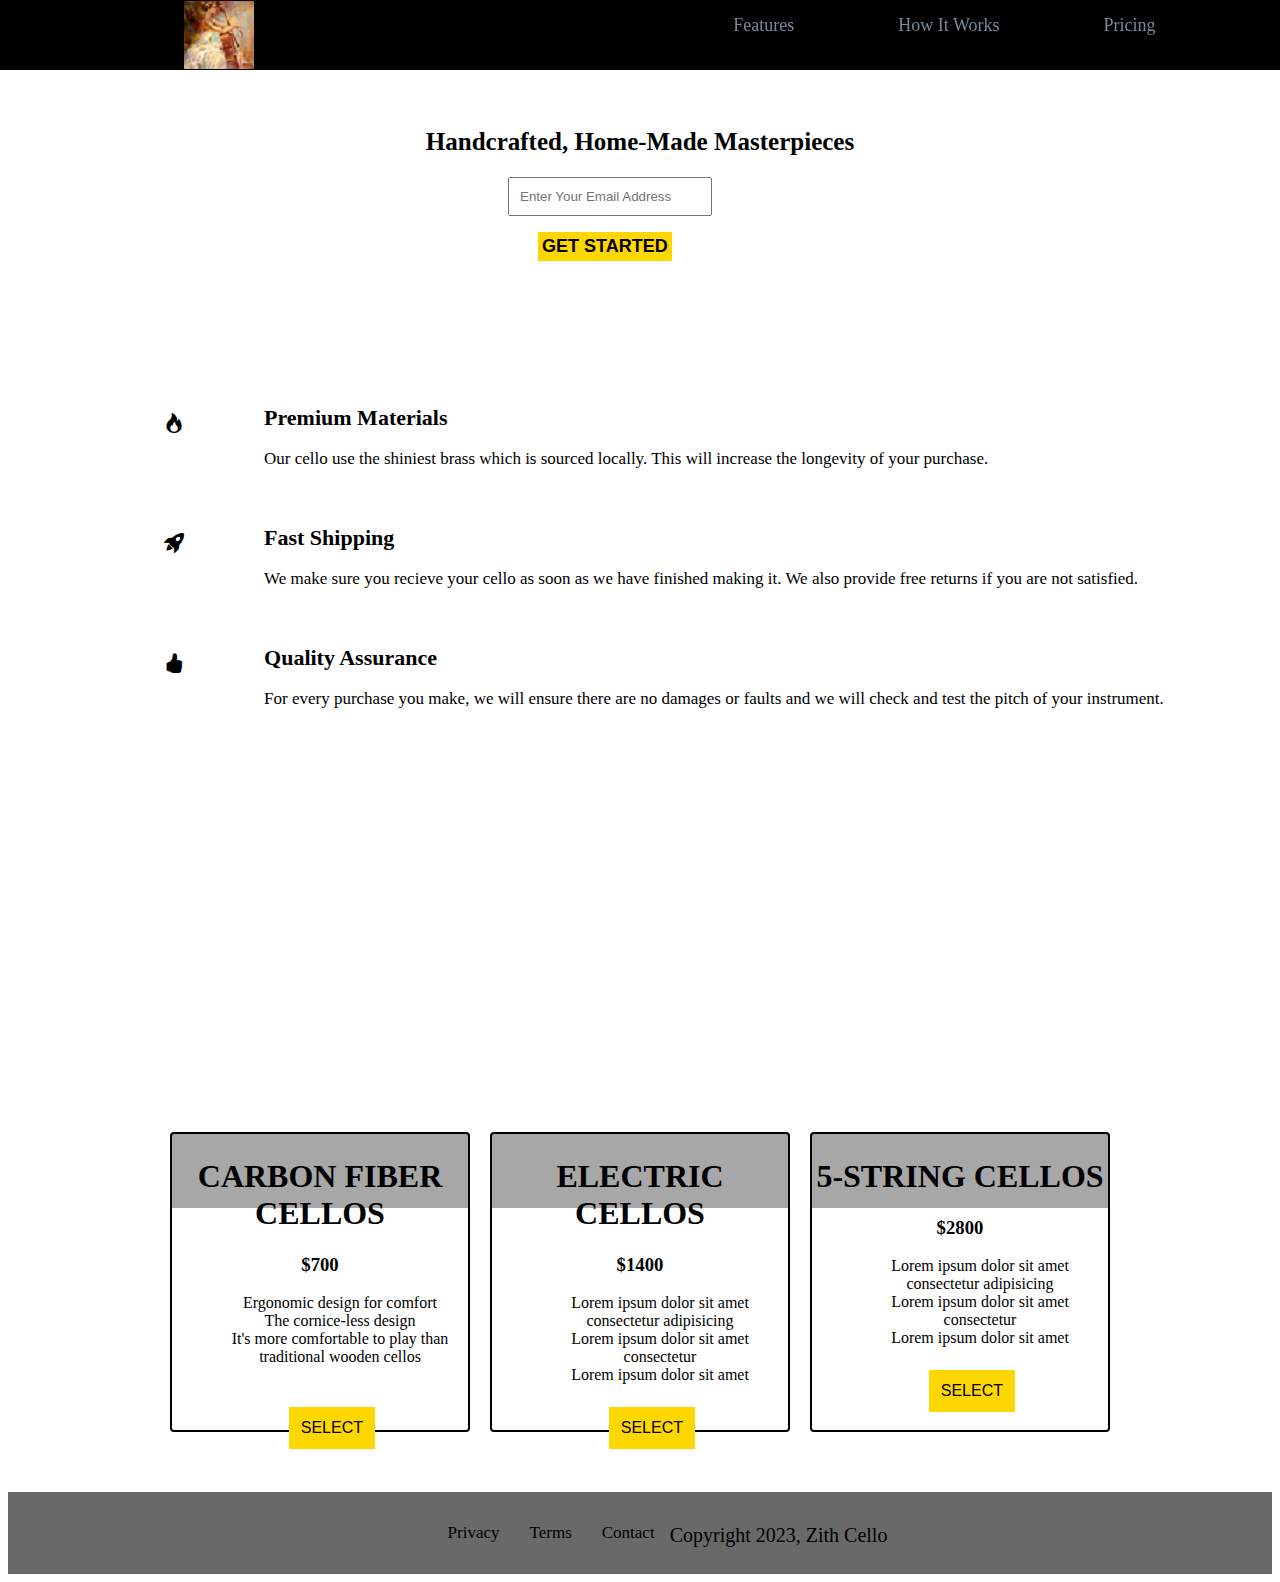
<file: Product Landing Page.html>
<!DOCTYPE html>
<html lang="en">
<head>
    <meta charset="UTF-8">
    <meta http-equiv="X-UA-Compatible" content="IE=edge">
    <meta name="viewport" content="width=, initial-scale=1.0">
    <title>Document</title>
    <link rel="stylesheet" href="Product Landing Page.css">
    <link rel="stylesheet" href="https://cdn.jsdelivr.net/npm/bootstrap-icons@1.10.3/font/bootstrap-icons.css">
  
  <header id="header">
    <img src="./cello.jpeg" alt="sad bitch with a cello" id="header-img" >
    
    <nav id="nav-bar">
      <a class="nav-link" href="#features">features</a>
      <a class="nav-link" href="#how_it_works">how it works</a>
      <a class="nav-link" href="#pricing">pricing</a>
    </nav>
  </header>
  <main>
   <section class="span">
    <form id="form" action="https://www.freecodecamp.com/email-submit">
      <h2 id="home"><strong> handcrafted, home-made masterpieces</strong></h2>
        <input type="email" name="email" id="email" placeholder="enter your email address" suggest required>
        <p><input type="submit" value="get started" id="submit" class="mit"></p>
      
    </form>
    </section>
    <section id="features">
    <div class="container">
      
      
       
        <div class="col">
          
          <span><i class="bi bi-fire"></i></span>
        </div>
        <div >
        <h2>premium materials</h2>
        <p>Our cello use the shiniest brass which is sourced locally. This will increase the longevity of your purchase.</p>
      </div>
      
       
        <div class="col">
       
        <span><i class="bi bi-rocket-takeoff-fill"></i></span>  
        </div>
        <div>
        <h2>fast shipping</h2>
        <p>We make sure you recieve your cello as soon as we have finished making it. We also provide free returns if you are not satisfied.</p>
      </div>
      
        <div class="col">
          
         <span><i class="bi bi-hand-thumbs-up-fill"></i></span> 
        </div>
        <div>
        <h2>quality assurance</h2>
        <p>For every purchase you make, we will ensure there are no damages or faults and we will check and test the pitch of your instrument.

        </p>
      </div>
    
    </div>
    </section>
    <section id="how_it_works">
  
        <iframe width="560" height="315" src="https://www.youtube.com/embed/fn-It3k3wEY?start=100 cotrols=0" title="YouTube video player" frameborder="0"  allow="web-share"  allowfullscreen id="video"></iframe>
        
    </section>
    <section id="pricing">
      <div class="price">
        <h1>CARBON FIBER CELLOS</h1>
        <h3>$700</h3>
        <ul>
          <li>Ergonomic design for comfort</li>
          <li>The cornice-less design </li>
          <li>It's more comfortable to play than traditional wooden cellos </li>
          
        </ul>
        <span class="pam" id="par"><button class="pa">select</button></span>
      </div>
      <div class="price">
       <h1>ELECTRIC CELLOS</h1> 
        <h3>$1400</h3>
        <ul>
          <li>Lorem ipsum dolor sit amet consectetur adipisicing </li>
          <li>Lorem ipsum dolor sit amet consectetur</li>
          <li>Lorem ipsum dolor sit amet </li>
          
        </ul>
        <span class="pam"><button class="pa">select</button></span>
      </div>
      <div class="price">
       <h1> 5-STRING CELLOS</h1>
        <h3>$2800</h3>
        <ul>
          <li>Lorem ipsum dolor sit amet consectetur adipisicing </li>
          <li>Lorem ipsum dolor sit amet consectetur</li>
          <li>Lorem ipsum dolor sit amet</li>
          
        </ul>
        <span class="pam"><button class="pa">select</button></span>
      </div>
     
    </section>
    </main>
<footer id="pricing">
<ul>
  <li><a href="#">privacy</a></li>
  <li><a href="#">terms</a></li>
  <li><a href="#">contact</a></li>
</ul>
<span>
  copyright 2023, zith cello
</span>
</footer>
</body>
</html>
</file>
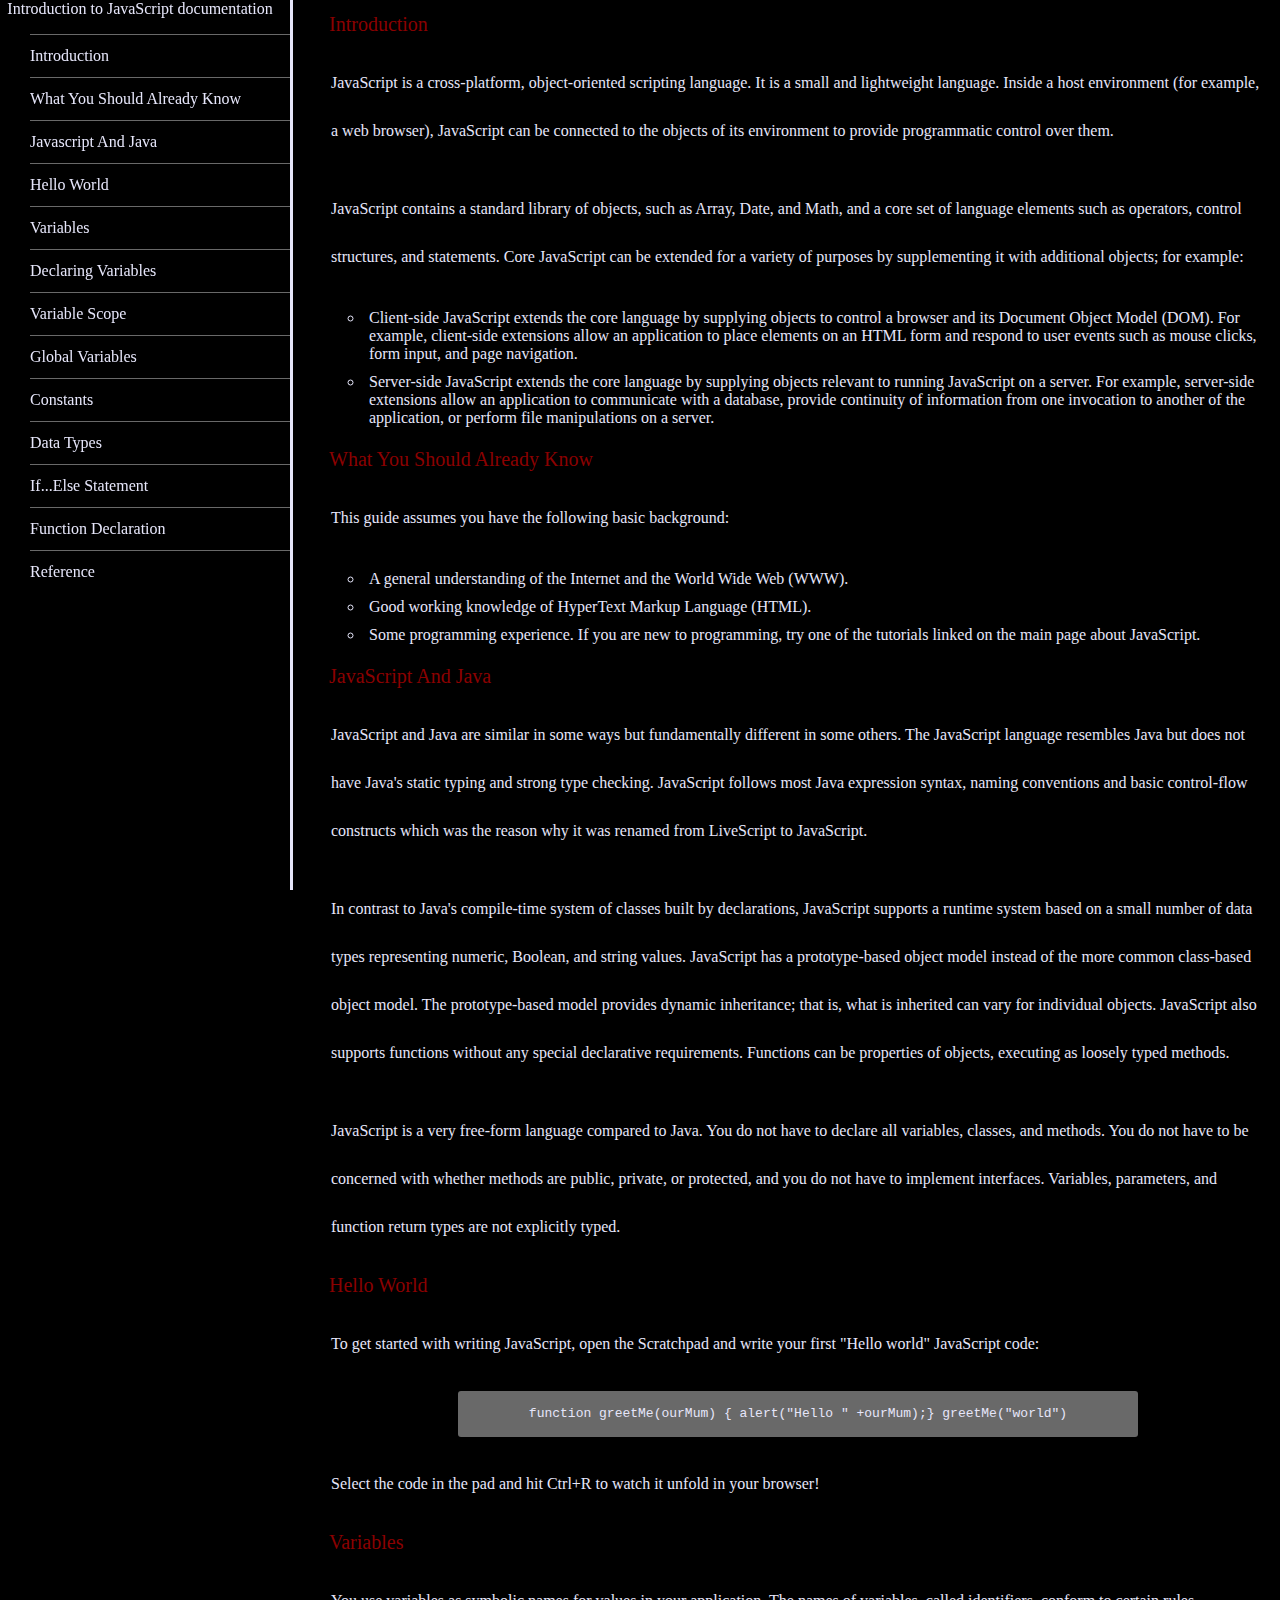
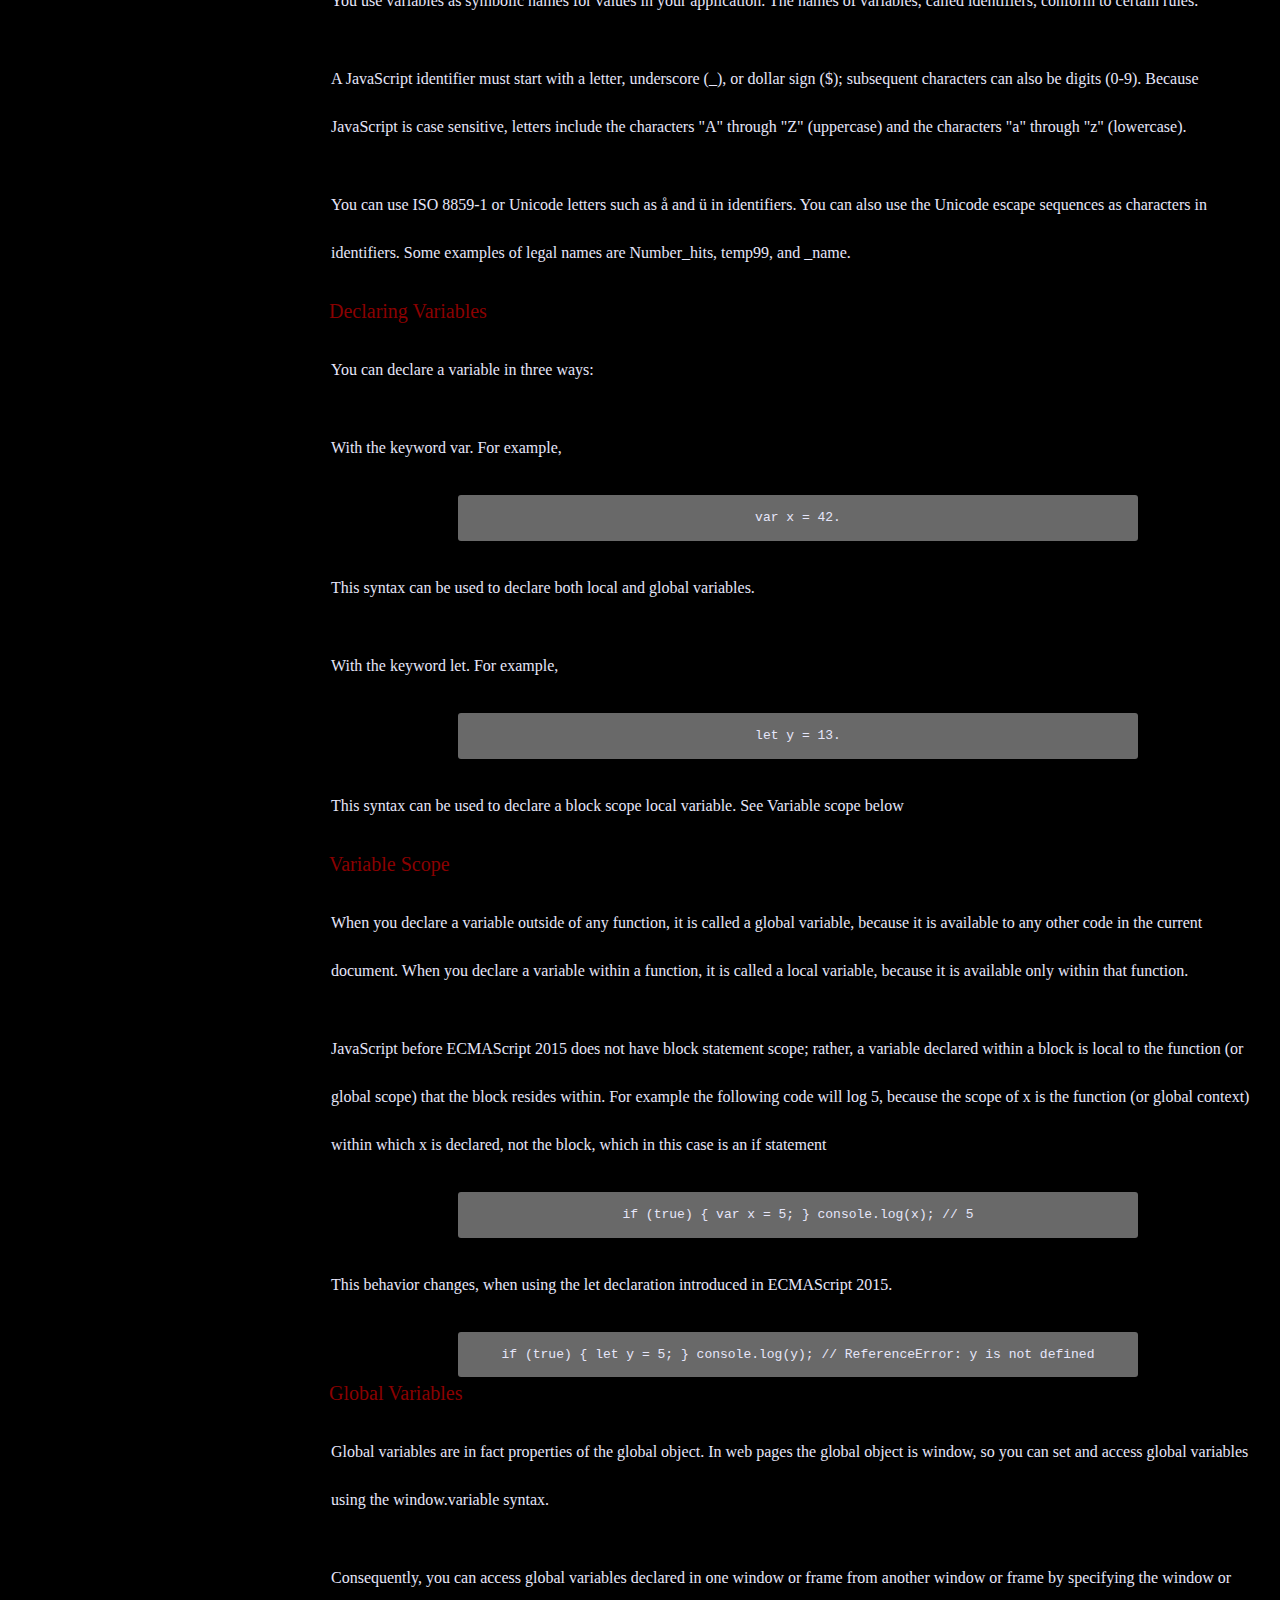
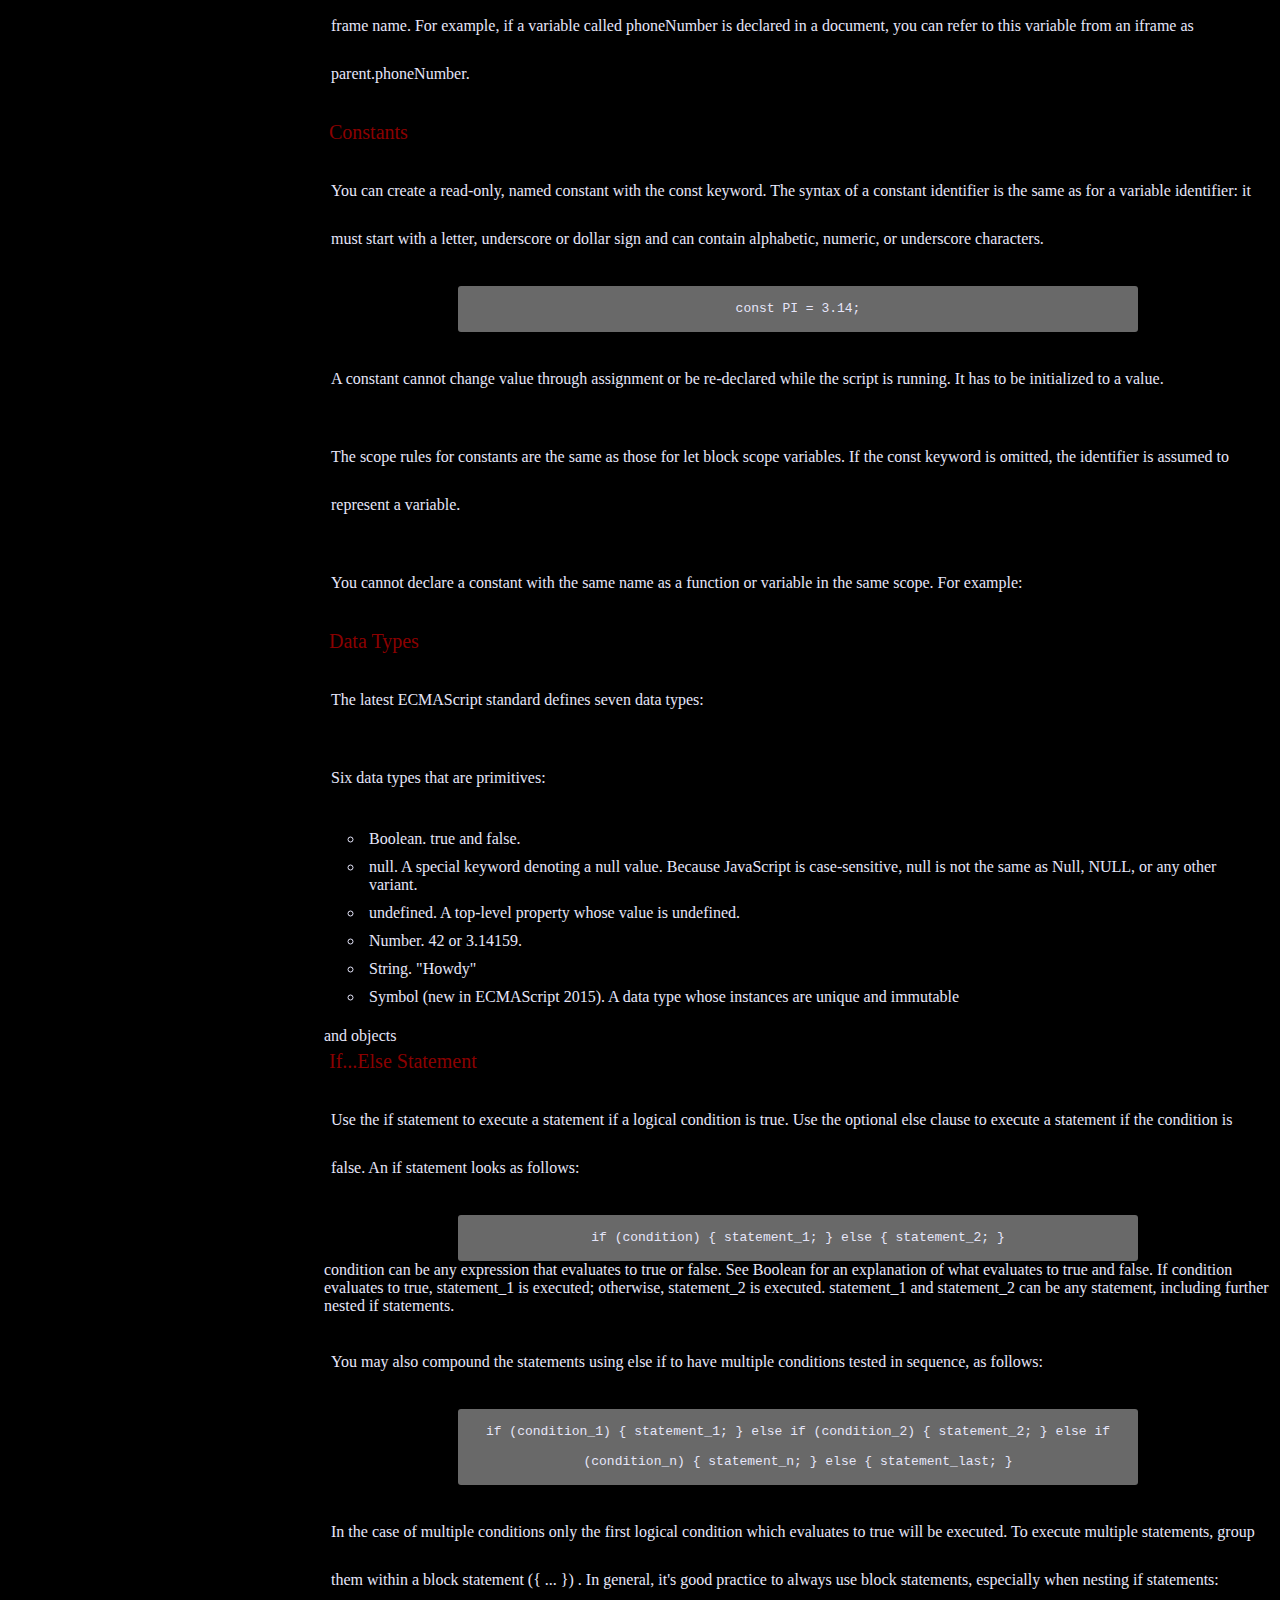
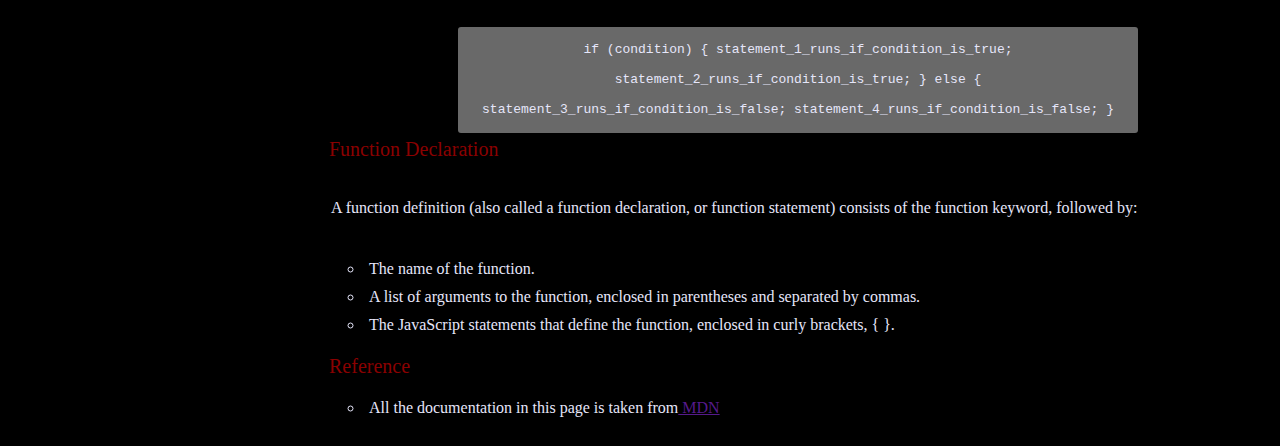
<file: Technical Documentation Page.html>
<!DOCTYPE html>
<html lang="en">
<head>
    <meta charset="UTF-8">
    <meta http-equiv="X-UA-Compatible" content="IE=edge">
    <meta name="viewport" content="width=device-width, initial-scale=1.0">
    <title>Document</title>
    <link rel="stylesheet" href="Technical Documentation Page.css">
</head>
<body>
    <section>
 <nav id="navbar">
        <header id="ish">Introduction to JavaScript documentation</header>
        <ul id="fish">
        <li><a class="nav-link" href="#introduction">introduction</a></li>

        <li><a class="nav-link" href="#What_you_should_already_know">What you should already know</a></li>
        <li><a class="nav-link" href="#Javascript_and_Java">Javascript and Java</a></li>
        <li><a class="nav-link" href="#Hello_world">Hello world</a></li>
        <li><a class="nav-link" href="#Variables">Variables</a></li>
        <li><a class="nav-link" href="#Declaring_variables">Declaring variables</a></li>
        <li><a class="nav-link" href="#Variable_scope">Variable scope</a></li>
        <li><a class="nav-link" href="#Global_variables">Global variables</a></li>
        <li><a class="nav-link" href="#Constants">Constants</a></li>
        <li><a class="nav-link" href="#Data_types">Data types</a></li>
      <li><a class="nav-link" href="#If...else_statement">If...else statement</a></li>
       <li><a class="nav-link"  href="#Function_declaration">Function declaration</a></li>
       <li><a class="nav-link"  href="#Reference">Reference</a></li>
       </ul>
        </nav>
    </section>
    
        <main id="main-doc">
    <section class="main-section" id="introduction"> 
        <header>introduction</header>
        <article>
            <p>JavaScript is a cross-platform, object-oriented scripting language. It is a small and lightweight language. Inside a host environment (for example, a web browser), JavaScript can be connected to the objects of its environment to provide programmatic control over them.</p>
            <p>JavaScript contains a standard library of objects, such as Array, Date, and Math, and a core set of language elements such as operators, control structures, and statements. Core JavaScript can be extended for a variety of purposes by supplementing it with additional objects; for example:</p>
            <ul>
                <li>Client-side JavaScript extends the core language by supplying objects to control a browser and its Document Object Model (DOM). For example, client-side extensions allow an application to place elements on an HTML form and respond to user events such as mouse clicks, form input, and page navigation.</li>
                <li>Server-side JavaScript extends the core language by supplying objects relevant to running JavaScript on a server. For example, server-side extensions allow an application to communicate with a database, provide continuity of information from one invocation to another of the application, or perform file manipulations on a server.</li>
            </ul>
         </article>
    </section>
    <section class="main-section" id="What_you_should_already_know">
        <header>What you should already know</header>
     <p>This guide assumes you have the following basic background:</p>
     <ul>
        <li>A general understanding of the Internet and the World Wide Web (WWW).</li>
        <li>Good working knowledge of HyperText Markup Language (HTML).</li>
        <li>Some programming experience. If you are new to programming, try one of the tutorials linked on the main page about JavaScript.</li>
     </ul>
    </section>
    <section class="main-section" id="Javascript_and_Java"> 
        <header>JavaScript and Java</header>
        <article>
            <p>JavaScript and Java are similar in some ways but fundamentally different in some others. The JavaScript language resembles Java but does not have Java's static typing and strong type checking. JavaScript follows most Java expression syntax, naming conventions and basic control-flow constructs which was the reason why it was renamed from LiveScript to JavaScript.</p>
            <p>In contrast to Java's compile-time system of classes built by declarations, JavaScript supports a runtime system based on a small number of data types representing numeric, Boolean, and string values. JavaScript has a prototype-based object model instead of the more common class-based object model. The prototype-based model provides dynamic inheritance; that is, what is inherited can vary for individual objects. JavaScript also supports functions without any special declarative requirements. Functions can be properties of objects, executing as loosely typed methods.</p>
            <p>JavaScript is a very free-form language compared to Java. You do not have to declare all variables, classes, and methods. You do not have to be concerned with whether methods are public, private, or protected, and you do not have to implement interfaces. Variables, parameters, and function return types are not explicitly typed.</p>
        </article>
    </section>
    <section class="main-section" id="Hello_world"> 
        <header>Hello world</header>
        <p>To get started with writing JavaScript, open the Scratchpad and write your first "Hello world" JavaScript code:</p>
        <code>function greetMe(ourMum) { alert("Hello " +ourMum);}
            greetMe("world")
        </code>
      <p>Select the code in the pad and hit Ctrl+R to watch it unfold in your browser!</p>
    </section>
    <section class="main-section" id="Variables">
    <header>Variables</header>
    <p>You use variables as symbolic names for values in your application. The names of variables, called identifiers, conform to certain rules.</p>
    <p>A JavaScript identifier must start with a letter, underscore (_), or dollar sign ($); subsequent characters can also be digits (0-9). Because JavaScript is case sensitive, letters include the characters "A" through "Z" (uppercase) and the characters "a" through "z" (lowercase).</p>
    <p>You can use ISO 8859-1 or Unicode letters such as å and ü in identifiers. You can also use the Unicode escape sequences as characters in identifiers. Some examples of legal names are Number_hits, temp99, and _name.</p>
    </section>
    <section class="main-section" id="Declaring_variables"> 
        <header>Declaring variables</header>
        <article>
        <p>You can declare a variable in three ways:</p>
        <p>With the keyword var. For example,</p>
        <code>var x = 42.</code>
        <p>This syntax can be used to declare both local and global variables.  </p>
        <p>With the keyword let. For example,</p>
        <code>let y = 13.</code>
        <p>This syntax can be used to declare a block scope local variable. See Variable scope below</p>
    </article>
    </section>
    <section class="main-section" id="Variable_scope">
    <header>Variable scope</header>
    <p>When you declare a variable outside of any function, it is called a global variable, because it is available to any other code in the current document. When you declare a variable within a function, it is called a local variable, because it is available only within that function.</p>
    <p>JavaScript before ECMAScript 2015 does not have block statement scope; rather, a variable declared within a block is local to the function (or global scope) that the block resides within. For example the following code will log 5, because the scope of x is the function (or global context) within which x is declared, not the block, which in this case is an if statement</p>
    <code>if (true) { var x = 5; } console.log(x); // 5</code>
    <p>This behavior changes, when using the let declaration introduced in ECMAScript 2015.
    </p>
        <code>
        if (true) { let y = 5; } console.log(y); // ReferenceError: y is not defined
    </code>
    </section>
    <section class="main-section" id="Global_variables">
        <header>Global variables</header>
        <p>Global variables are in fact properties of the global object. In web pages the global object is window, so you can set and access global variables using the window.variable syntax.</p>
        <p>Consequently, you can access global variables declared in one window or frame from another window or frame by specifying the window or frame name. For example, if a variable called phoneNumber is declared in a document, you can refer to this variable from an iframe as parent.phoneNumber.</p>
    </section>
    <section class="main-section" id="Constants">
        <header>Constants</header>
        <p>You can create a read-only, named constant with the const keyword. The syntax of a constant identifier is the same as for a variable identifier: it must start with a letter, underscore or dollar sign and can contain alphabetic, numeric, or underscore characters.</p>
        <code>const PI = 3.14;</code>
        
        <p>A constant cannot change value through assignment or be re-declared while the script is running. It has to be initialized to a value.
        </p>
        <p>The scope rules for constants are the same as those for let block scope variables. If the const keyword is omitted, the identifier is assumed to represent a variable.
    </p>
           <p>You cannot declare a constant with the same name as a function or variable in the same scope. For example:</p>
        
        </section>
    <section class="main-section" id="Data_types"> 
        <header>Data types</header>
        <p>The latest ECMAScript standard defines seven data types:</p>
        <p>Six data types that are primitives:</p>
        <ul> 
            <li>Boolean. true and false.</li>
            <li>null. A special keyword denoting a null value. Because JavaScript is case-sensitive, null is not the same as Null, NULL, or any other variant.</li>
            <li>undefined. A top-level property whose value is undefined.</li>
            <li>Number. 42 or 3.14159.</li>
            <li>String. "Howdy"</li>
            <li>Symbol (new in ECMAScript 2015). A data type whose instances are unique and immutable</li>
        </ul>
        and objects
    </section>
    <section class="main-section" id="If...else_statement">
        <header>If...else statement</header>
        <p>Use the if statement to execute a statement if a logical condition is true. Use the optional else clause to execute a statement if the condition is false. An if statement looks as follows:</p>
       <code>if (condition) { statement_1; } else { statement_2; }</code>
       condition can be any expression that evaluates to true or false. See Boolean for an explanation of what evaluates to true and false. If condition evaluates to true, statement_1 is executed; otherwise, statement_2 is executed. statement_1 and statement_2 can be any statement, including further nested if statements.
     <p>You may also compound the statements using else if to have multiple conditions tested in sequence, as follows:</p>
      <code>if (condition_1) { statement_1; } else if (condition_2) {
        statement_2; } else if (condition_n) { statement_n; } else {
        statement_last; }</code>
        <p>In the case of multiple conditions only the first logical condition which evaluates to true will be executed. To execute multiple statements, group them within a block statement ({ ... }) . In general, it's good practice to always use block statements, especially when nesting if statements:</p>
    <code>if (condition) { statement_1_runs_if_condition_is_true;
        statement_2_runs_if_condition_is_true; } else {
        statement_3_runs_if_condition_is_false;
        statement_4_runs_if_condition_is_false; }</code>
    </section>
    <section class="main-section" id="Function_declaration"> 
        <header>Function declaration</header>
        <p>A function definition (also called a function declaration, or function statement) consists of the function keyword, followed by:</p>
        <ul>
            <li>The name of the function.</li>
            <li>A list of arguments to the function, enclosed in parentheses and separated by commas.</li>
            <li>The JavaScript statements that define the function, enclosed in curly brackets, { }.</li>
        </ul>
    </section>
    <section class="main-section" id="Reference">
        <header>Reference</header>
        <ul>
            <li>
                All the documentation in this page is taken from<a href=""> MDN</a>
            </li>
        </ul>
    </section>

   </main>
 
</body>
</html>
</file>
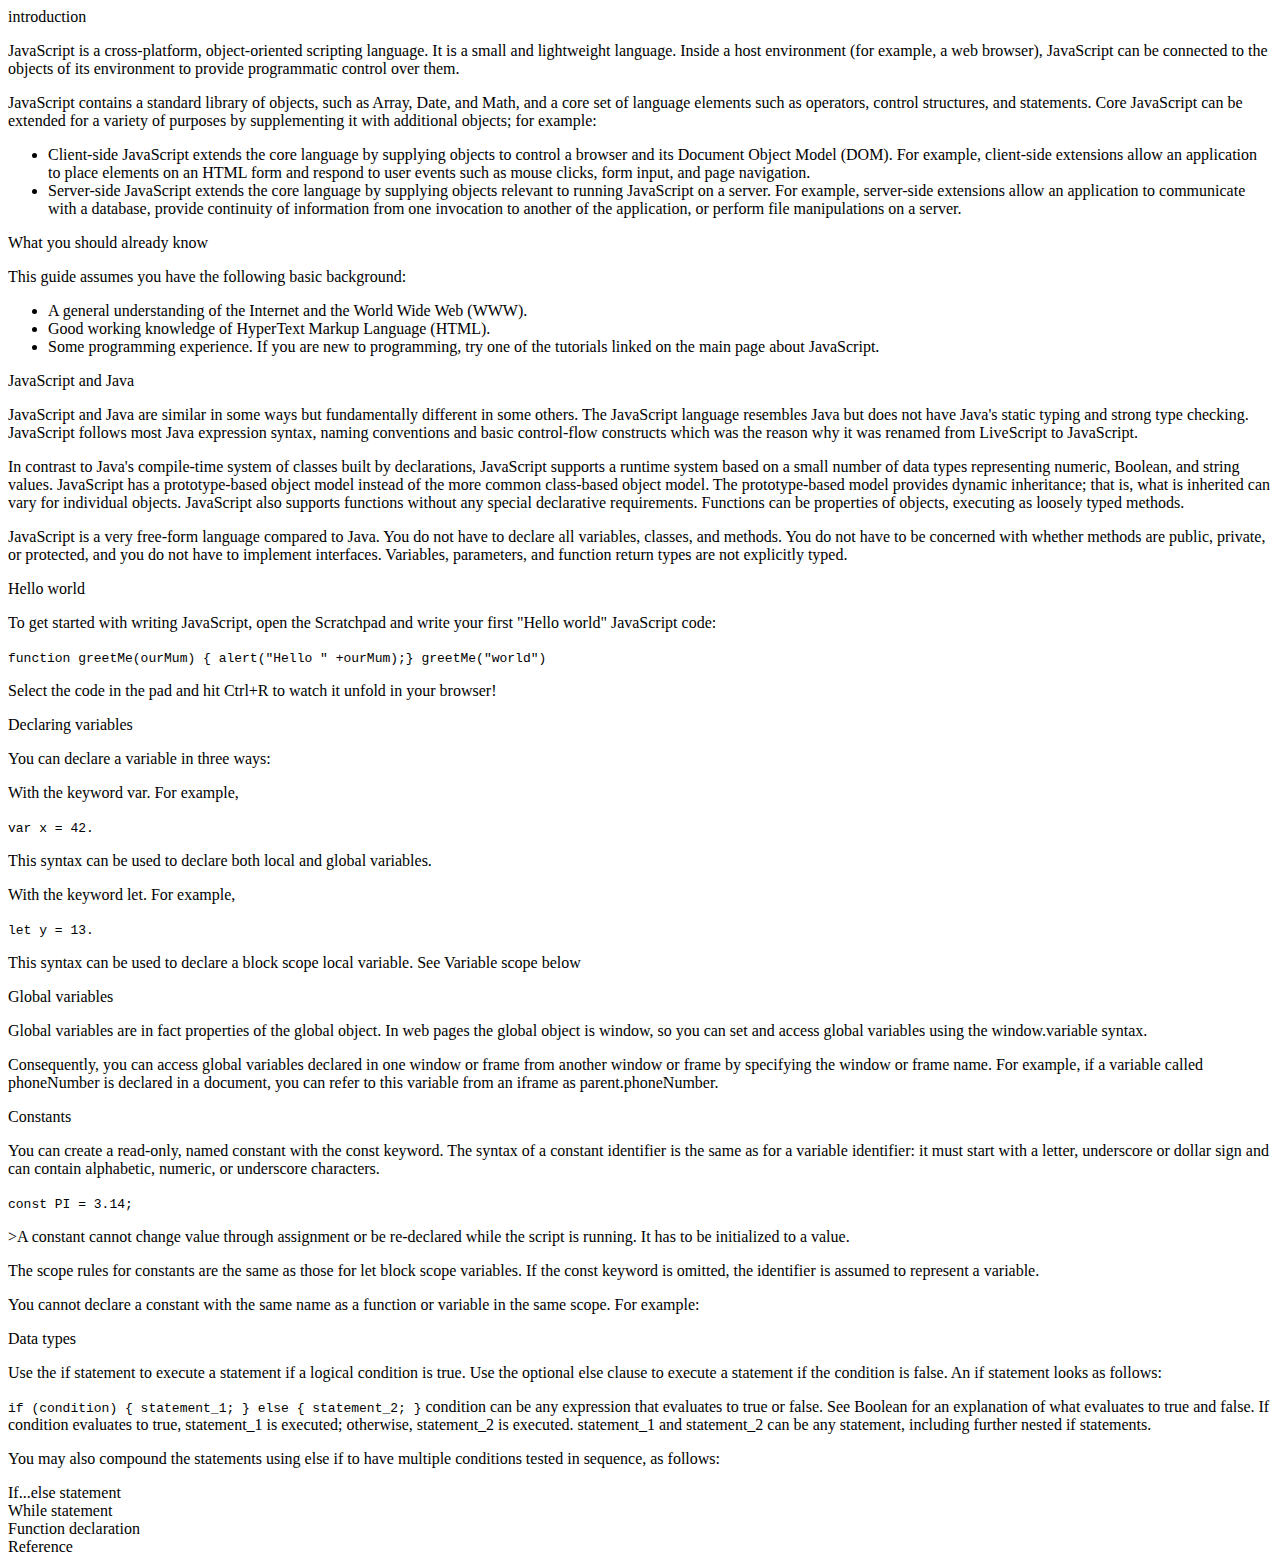
<file: to.html>
<!DOCTYPE html>
<html lang="en">
<head>
    <meta charset="UTF-8">
    <meta http-equiv="X-UA-Compatible" content="IE=edge">
    <meta name="viewport" content="width=device-width, initial-scale=1.0">
    <title>Document</title>
</head>
<body>
   <main id="main-doc">
    <section class="main-section"> 
        <header id="introduction"> introduction</header>
        <article>
            <p>JavaScript is a cross-platform, object-oriented scripting language. It is a small and lightweight language. Inside a host environment (for example, a web browser), JavaScript can be connected to the objects of its environment to provide programmatic control over them.</p>
            <p>JavaScript contains a standard library of objects, such as Array, Date, and Math, and a core set of language elements such as operators, control structures, and statements. Core JavaScript can be extended for a variety of purposes by supplementing it with additional objects; for example:</p>
            <ul>
                <li>Client-side JavaScript extends the core language by supplying objects to control a browser and its Document Object Model (DOM). For example, client-side extensions allow an application to place elements on an HTML form and respond to user events such as mouse clicks, form input, and page navigation.</li>
                <li>Server-side JavaScript extends the core language by supplying objects relevant to running JavaScript on a server. For example, server-side extensions allow an application to communicate with a database, provide continuity of information from one invocation to another of the application, or perform file manipulations on a server.</li>
            </ul>
         </article>
    </section>
    <section class="main-section">
        <header id="what_you_should_already_know">What you should already know</header>
     <p>This guide assumes you have the following basic background:</p>
     <ul>
        <li>A general understanding of the Internet and the World Wide Web (WWW).</li>
        <li>Good working knowledge of HyperText Markup Language (HTML).</li>
        <li>Some programming experience. If you are new to programming, try one of the tutorials linked on the main page about JavaScript.</li>
     </ul>
    </section>
    <section class="main-section"> 
        <header id="javascript_and_java">JavaScript and Java</header>
        <article>
            <p>JavaScript and Java are similar in some ways but fundamentally different in some others. The JavaScript language resembles Java but does not have Java's static typing and strong type checking. JavaScript follows most Java expression syntax, naming conventions and basic control-flow constructs which was the reason why it was renamed from LiveScript to JavaScript.</p>
            <p>In contrast to Java's compile-time system of classes built by declarations, JavaScript supports a runtime system based on a small number of data types representing numeric, Boolean, and string values. JavaScript has a prototype-based object model instead of the more common class-based object model. The prototype-based model provides dynamic inheritance; that is, what is inherited can vary for individual objects. JavaScript also supports functions without any special declarative requirements. Functions can be properties of objects, executing as loosely typed methods.</p>
            <p>JavaScript is a very free-form language compared to Java. You do not have to declare all variables, classes, and methods. You do not have to be concerned with whether methods are public, private, or protected, and you do not have to implement interfaces. Variables, parameters, and function return types are not explicitly typed.</p>
        </article>
    </section>
    <section class="main-section"> 
        <header id="hello_world">Hello world</header>
        <p>To get started with writing JavaScript, open the Scratchpad and write your first "Hello world" JavaScript code:</p>
        <code>function greetMe(ourMum) { alert("Hello " +ourMum);}
            greetMe("world")
        </code>
      <p>Select the code in the pad and hit Ctrl+R to watch it unfold in your browser!</p>
    </section>
    <section class="main-section"> 
        <header id="declaring_variables">Declaring variables</header>
        <article>
        <p>You can declare a variable in three ways:</p>
        <p>With the keyword var. For example,</p>
        <code>var x = 42.</code>
        <p>This syntax can be used to declare both local and global variables.  </p>
        <p>With the keyword let. For example,</p>
        <code>let y = 13.</code>
        <p>This syntax can be used to declare a block scope local variable. See Variable scope below</p>
    </article>
    </section>
    <section class="main-section">
        <header id="global_variables">Global variables</header>
        <p>Global variables are in fact properties of the global object. In web pages the global object is window, so you can set and access global variables using the window.variable syntax.</p>
        <p>Consequently, you can access global variables declared in one window or frame from another window or frame by specifying the window or frame name. For example, if a variable called phoneNumber is declared in a document, you can refer to this variable from an iframe as parent.phoneNumber.</p>
    </section>
    <section class="main-section">
        <header id="constants">Constants</header>
        <p>You can create a read-only, named constant with the const keyword. The syntax of a constant identifier is the same as for a variable identifier: it must start with a letter, underscore or dollar sign and can contain alphabetic, numeric, or underscore characters.</p>
        <code>const PI = 3.14;</code>
        
        <p>>A constant cannot change value through assignment or be re-declared while the script is running. It has to be initialized to a value.
        </p>
        <p>The scope rules for constants are the same as those for let block scope variables. If the const keyword is omitted, the identifier is assumed to represent a variable.
    </p>
           <p>You cannot declare a constant with the same name as a function or variable in the same scope. For example:</p>
        
        </section>
    <section class="main-section"> 
        <header id="data_types">Data types</header>
        <p>Use the if statement to execute a statement if a logical condition is true. Use the optional else clause to execute a statement if the condition is false. An if statement looks as follows:</p>
       <code>if (condition) { statement_1; } else { statement_2; }</code>
       condition can be any expression that evaluates to true or false. See Boolean for an explanation of what evaluates to true and false. If condition evaluates to true, statement_1 is executed; otherwise, statement_2 is executed. statement_1 and statement_2 can be any statement, including further nested if statements.
     <p>You may also compound the statements using else if to have multiple conditions tested in sequence, as follows:</p>
    </section>
    <section class="main-section"><header id="if...else_statement">If...else statement</header></section>
    <section class="main-section"><header id="while_statement">While statement</header></section>
    <section class="main-section"> <header id="function_declaration">Function declaration</header></section>
    <section class="main-section"><header id="reference">Reference</header></section>

   </main>
</body>
</html>
</file>
<file: Product Landing Page.css>
@media screen and (min-width: 300px) {
  header{
    display:grid;
    grid-template-columns: 1fr, 3fr;
    grid-template-areas: "a b";
    grid-template-rows: 70px;
    gap: 30px;
    background-color: var(--bb-);
    position: fixed;
    top: 0;
   width: 100%;
    left: 0;
    z-index: 9999;
  } 
  .nav-link{
    text-decoration: none;
    /* padding-right: 40px;
    padding-top: 20px; */
    position: relative;
   left: 20px;
    top: 10px;
    text-transform: capitalize;
  }
  .span input[type='submit']:hover{
    background-color: var(--ba-);
    transition: background-color 1s;
   }
   .container{ 
    display: grid;
    grid-template-columns: 2fr,1fr,1fr,1fr;
    grid-template-areas: "a b b b"
                         "c d d d"
                         "e f f f";
    grid-template-rows: repeat(3, 70px);
    gap: 90px;
    align-items: center;
    margin-left: 80px;
    margin-top: 90px;
    }
    .container > div:nth-of-type(1){
      grid-area: a;
      padding: 40px;
    }
    .container > div:nth-of-type(2){
      grid-area: b;
    }
    .container> div:nth-of-type(3){
      grid-area:c ;
      padding: 40px;
    }
    .container > div:nth-of-type(4){
      grid-area:d ;
    }
    .container > div:nth-of-type(5){
      grid-area: e;
      padding: 40px;
    }
    .container> div:nth-of-type(6){
      grid-area:f ;
    }
    .container h2{
     font-size: 22px;
     font-weight: bold;
     text-transform: capitalize;
    }  
    .container p{
      font-size: 17px;
      line-height: 1.2;
      }
      .col{
        color: var(--b-);
      }
      
}
@media screen and (min-width: 400px) {
  html{
    --bg-:black;
    --c- :dimgrey;
    --hd-:bisque;
    --h-: lightslategrey;
    --o-:rgba(128, 128, 128, 0.659);
      --w-:white;
    --d-:darkslategrey;
    --bb-: gold;
    --ba-:olive;
    --e-: #eee;
    
   }
   body{
    background-color:var(--e-);
  }
 header{
  display:grid;
  grid-template-columns: 1fr, 3fr;
  grid-template-areas: "a b";
  grid-template-rows: 70px;
  gap: 30px;
  background-color: var(--bb-);
  position: fixed;
  top: 0;
 width: 100%;
  left: 0;
  z-index: 9999;
} 
header > img{
  grid-area: a;
}
header > a{
 grid-area: b;
text-decoration: none;
}
#header-img{
  position: relative;
  left: 20px ;
}
.nav-link{
  text-decoration: none;
  padding-right: 40px;
  padding-top: 20px;
  position: relative;
  left: 70px;
  top: 20px;
  text-transform: capitalize;
}
form{
  margin-top: 80px;
 }
form > h2{
  text-align: center;
  font-size: 25px;
  text-transform: capitalize;
}
.span input[type='email']{
  padding: 5px;
  text-transform: capitalize;
   max-width: 250px;
   width: 100%;
   position: relative;
    left: 120px;
  } 
.span input[type='submit']{
  text-transform: uppercase;
  position: relative;
  left: 170px;
 padding: 5px;
 background-color: var(--bb-);
 border: 0;
 outline: none;
 font-size: 20px;
 font-weight: bolder;
 
 }
 .mit{
  cursor: pointer;
 }
 
 .span input[type='submit']:hover{
  background-color: var(--ba-);
  transition: background-color 1s;
 }
 .container{ 
  display: grid;
  grid-template-columns: 2fr,1fr,1fr,1fr;
  grid-template-areas: "a b b b"
                       "c d d d"
                       "e f f f";
  grid-template-rows: repeat(3, 70px);
  gap: 90px;
  align-items: center;
  margin-left: 80px;
  margin-top: 90px;
  }
  .container > div:nth-of-type(1){
    grid-area: a;
    padding: 40px;
  }
  .container > div:nth-of-type(2){
    grid-area: b;
  }
  .container> div:nth-of-type(3){
    grid-area:c ;
    padding: 40px;
  }
  .container > div:nth-of-type(4){
    grid-area:d ;
  }
  .container > div:nth-of-type(5){
    grid-area: e;
    padding: 40px;
  }
  .container> div:nth-of-type(6){
    grid-area:f ;
  }
  .container h2{
   font-size: 22px;
   font-weight: bold;
   text-transform: capitalize;
  }  
  .container p{
    font-size: 17px;
    line-height: 1.2;
    }
    .col{
      color: var(--b-);
    }
    #how_it_works{
      display: flex;
      justify-content: center;
      margin-top: 90px;
    }
    .price{
      font-size: 10px;
      /* text-align: center; */
      margin: 10px;
      width: 600px;
      height: 240px;
      box-sizing: border-box;
      border-radius: 4px;
      padding: 14px;
      border: 2px solid black;
     background: linear-gradient(180deg,  rgba(128, 128, 128, 0.692) 30%, white 30%, white 70%);
    }
    #pricing{
      display: flex;
      flex-direction: row;
      justify-content: center;
      align-items: center;
      margin-top: 50px;
     }
    #pricing li{
      list-style-type: none;
    }
    .pam{
      position: relative;
      bottom: 1px;
      left: 37px;
      
    }
    #par{
     bottom: 1px;
    }
    .pa{
      font-size: 8px;
      text-transform: uppercase;
      padding: 8px;
      margin-bottom: 20px;
      border: 0;
      background-color:var(--bb-) ;
      cursor: pointer;
    }
    button:hover{
      background-color:transparent;
      transition: background-color 1s;
    }
     button:active{
      background-color: var(--h-);
      transition: background-color 1s;
    }
    footer{
      margin-top: 50px;
      background-color: var(--c-);
    }
    footer ul{
      display: flex;
      flex-direction: row;
      justify-content: flex-end;
      
      }
      footer li{
        list-style-type: none;
        padding: 15px;
        text-transform: capitalize;
      }
      footer li{
        list-style-type: none;
        padding: 15px;
        text-transform: capitalize;
      }
      footer a{
        text-decoration: none;
        color: var(--bg-);
        font-size: 17px;
        /* margin-top: 60px; */
        padding-bottom: 30px;
      }
  }
    
 
  @media screen and (min-width: 720px) {
    body{
      background-color:var(--w-);
    }
    #home{
    font-size: 25px;
    text-transform: capitalize;
    position: relative; 
    text-align: center;
    }
    header{
     display: flex;
     color: var(--h-);
     justify-content: space-around;
    align-items: center;
    background-color: var(--bg-);
    top: 0;
     height: 70px;
     position: fixed;
     left: 0;
    width: 100%;
      z-index: 9999;
     
    }
    .nav-link{
     text-decoration: none;
     padding: 30px;
     text-transform: capitalize;
     position: relative;
     left: 56px;
    top: -10px;
     font-size: 18px;
     color: var(--h-);
    }
    /* #nav-bar{
       margin-left: 400px; 
    } */
       .span{
        padding: 40px; 
      /* display: flex;
      flex-direction: column;
      justify-content: center;
      align-items: center; */
     
       }
        
      .span>h2{
      text-transform: capitalize;
        }
        
        
      .span input[type='email']{
       padding: 10px;
       text-transform: capitalize;
        max-width: 180px;
        width: 100%;
        position: relative;
         left: 460px;
       } 
       .span input[type='submit']{
        text-transform: uppercase;
        position: relative;
        left: 490px;
       padding: 4px;
       background-color: var(--bb-);
       border: 0;
       outline: none;
       font-size: 18px;
       font-weight: bolder;
       
       }
       .mit{
        cursor: pointer;
       }
       
       .span input[type='submit']:hover{
        background-color: var(--ba-);
        transition: background-color 1s;
       }
  }

@media screen and (min-width: 920px) {
  

html{
  --bg-:black;
  --c- :dimgrey;
  --hd-:bisque;
  --h-: lightslategrey;
  --o-:rgba(128, 128, 128, 0.659);
    --w-:white;
  --d-:darkslategrey;
  --bb-: gold;
  --ba-:olive;
  
 }
/* main{
  position: relative;
  z-index: -1;
} */
body{
  background-color:var(--w-);
}
#home{
font-size: 25px;
text-transform: capitalize;
position: relative; 
text-align: center;
}
header{
 display: flex;
 color: var(--h-);
 justify-content: space-around;
align-items: center;
background-color: var(--bg-);
top: 0;
 height: 70px;
 position: fixed;
 left: 0;
width: 100%;
  z-index: 9999;
 
}
.nav-link{
 text-decoration: none;
 padding: 50px;
 text-transform: capitalize;
 position: relative;
 left: 90px;
top: -10px;
 font-size: 18px;
 color: var(--h-);
}
/* #nav-bar{
   margin-left: 400px; 
} */
   .span{
    padding: 40px; 
  /* display: flex;
  flex-direction: column;
  justify-content: center;
  align-items: center; */
 
   }
    
  .span>h2{
  text-transform: capitalize;
    }
    
    
  .span input[type='email']{
   padding: 10px;
   text-transform: capitalize;
    max-width: 180px;
    width: 100%;
    position: relative;
     left: 460px;
   } 
   .span input[type='submit']{
    text-transform: uppercase;
    position: relative;
    left: 490px;
   padding: 4px;
   background-color: var(--bb-);
   border: 0;
   outline: none;
   font-size: 18px;
   font-weight: bolder;
   
   }
   .mit{
    cursor: pointer;
   }
   
   .span input[type='submit']:hover{
    background-color: var(--ba-);
    transition: background-color 1s;
   }
    .container{ 
    display: grid;
    grid-template-columns: 1.4fr,1fr,1fr,1fr;
    grid-template-areas: "a b b b"
                         "c d d d"
                         "e f f f";
    grid-template-rows: repeat(3, 60px);
    gap: 60px;
    align-items: center;
    margin-left: 80px;
    }
  .container > div:nth-of-type(1){
    grid-area: a;
   padding-top: 10px;
   padding-right: 20px;
   
  }
  .container > div:nth-of-type(2){
    grid-area: b;
  }
  .container> div:nth-of-type(3){
    grid-area:c ;
    padding-top: 10px;
   padding-right: 20px;
  }
  .container > div:nth-of-type(4){
    grid-area:d ;
  }
  .container > div:nth-of-type(5){
    grid-area: e;
    padding-top: 10px;
   padding-right: 20px;
  }
  .container> div:nth-of-type(6){
    grid-area:f ;
  }
  .container h2{
   font-size: 22px;
   font-weight: bold;
   text-transform: capitalize;
  }  
  .container p{
    font-size: 17px;
    line-height: 1.2;
    }
  .col{
    color: var(--b-);
  }
  #how_it_works{
    display: flex;
    justify-content: center;
    margin-top: 50px;
  }
  .price{
    font-size: 16px;
    width: 300px;
      height: 300px;
      box-sizing: border-box;
    text-align: center;
    margin: 10px;
    border-radius: 4px;
    padding: 3px;
    border: 2px solid black;
   background: linear-gradient(180deg,  rgba(128, 128, 128, 0.692) 25%, white 25%, white 75%);
  }
  #pricing{
    display: flex;
    flex-direction: row;
    justify-content: center;
    align-items: center;
    margin-top: 50px;
    font-size: 16px;
  }
  #pricing li{
    list-style-type: none;
  }
  .pam{
    position: relative;
    top: 7px;
  left: -90px;
    
  }
  #par{
    top: 25px;
  }
  .pa{
    font-size: 16px;
    text-transform: uppercase;
    padding: 12px;
    margin-bottom: 20px;
    border: 0;
    background-color:var(--bb-) ;
    cursor: pointer;
  }
  button:hover{
    background-color:transparent;
    transition: background-color 1s;
  }
   button:active{
    background-color: var(--h-);
    transition: background-color 1s;
  }
  footer{
    margin-top: 50px;
    background-color: var(--c-);
  }
  footer ul{
  display: flex;
  flex-direction: row;
  justify-content: flex-end;
  
  }
  footer li{
    list-style-type: none;
    padding: 15px;
    text-transform: capitalize;
  }
  footer a{
    text-decoration: none;
    color: var(--bg-);
    font-size: 17px;
    /* margin-top: 60px; */
    padding-bottom: 30px;
  }
  span{
   display: flex;
   justify-content: flex-end;
   font-size: 20px;
   text-transform: capitalize;
   /* padding-bottom: 30px; */
   margin-top: 5px;
  }
}
</file>
<file: Technical Documentation Page.css>
@media screen and (min-width: 300px){
    html{
        --bg-: black;
       --cr-: lavender;
       --nc-:dimgrey;
       --h-:darkred;
     background-color: var(--bg-);
     color: var(--cr-);
     
     
    } 
    body{
        display: flex;
        flex-direction: column;
    }
   
    #navbar header{
        margin: 10px;
        font-weight: 300;
        font-size: 17px;
        text-align: center;
        
    }
    #navbar a{
        text-decoration: none;
        color: var(--cr-);
        cursor: pointer;
        
    }
   #navbar li{
        list-style-type: none;
      
        text-transform: capitalize;
        padding: 8px;
    }
    
    .main-section header{
        text-transform: capitalize;
        font-weight: 300;
        font-size: 20px;
        color: var(--h-);
        margin: 5px;
    }
    .main-section li{
        list-style: armenian;
    }
    .main-section p{
       align-items: center;
       padding: 7px;
       line-height: 3;
    }
    code{
        display: block;
        border: 8px solid transparent ;
        background-color: var(--nc-);
        border-radius: 3px;
        line-height: 2.3;
        text-align: center;
        margin: 0  auto;
        width: 70%;
    }
    #navbar header{
        margin: 10px;
        font-weight: 300;
        font-size: 17px;
    }
    .main-section header{
        text-transform: capitalize;
        font-weight: 300;
        font-size: 20px;
        color: var(--h-);
        margin: 5px;
    }
    .main-section p{
       align-items: center;
       padding: 7px;
       line-height: 3;
    }
    code{
        display: block;
        border: 8px solid transparent ;
        background-color: var(--nc-);
        border-radius: 3px;
        line-height: 2.3;
        text-align: center;
        margin: 0  auto;
        width: 70%;
    }
    .main-section li{
        padding: 5px;
    }
  
}


        
  @media screen and (min-width: 720px){  
 html{
    --bg-: black;
   --cr-: lavender;
   --nc-:dimgrey;
   --h-:darkred;
 background-color: var(--bg-);
 color: var(--cr-);
 
 
 }
 body{
    display: grid;
    grid-template-columns: 1fr 3fr;
  min-width: 290px;
 }
 #navbar{
     position: fixed;
     top: 0px;
     left: 0px;
     min-width: 290px;
     width: 300px;
     height: 100%;
     border-right: solid;
     border-color: var(--cr-);
     margin: -10px;
     
    }  
    #navbar header{
       margin: 10px;
       font-weight: 300;
       font-size: 16px;
    }
    #navbar a{
    text-decoration: none;
    color: var(--cr-);
    cursor: pointer;
    
 }


 #navbar li{
    list-style-type: none;
    padding: 12px;
    padding-left: 0;
    border-top: 1px solid var(--nc-);
    margin-left: 0;
    margin-right: 0;
    text-transform: capitalize;
    text-align: left;
 }
 .main-section header{
    text-transform: capitalize;
    font-weight: 300;
    font-size: 20px;
    color: var(--h-);
    margin: 5px;
 }
 .main-section p{
   align-items: center;
   padding: 7px;
   line-height: 3;
 }
 code{
    display: block;
    border: 8px solid transparent ;
    background-color: var(--nc-);
    border-radius: 3px;
    line-height: 2.3;
    text-align: center;
    margin: 0  auto;
    width: 70%;
 }
 .main-section li{
    padding: 5px;
    list-style-type: circle;
 }

}
</file>
